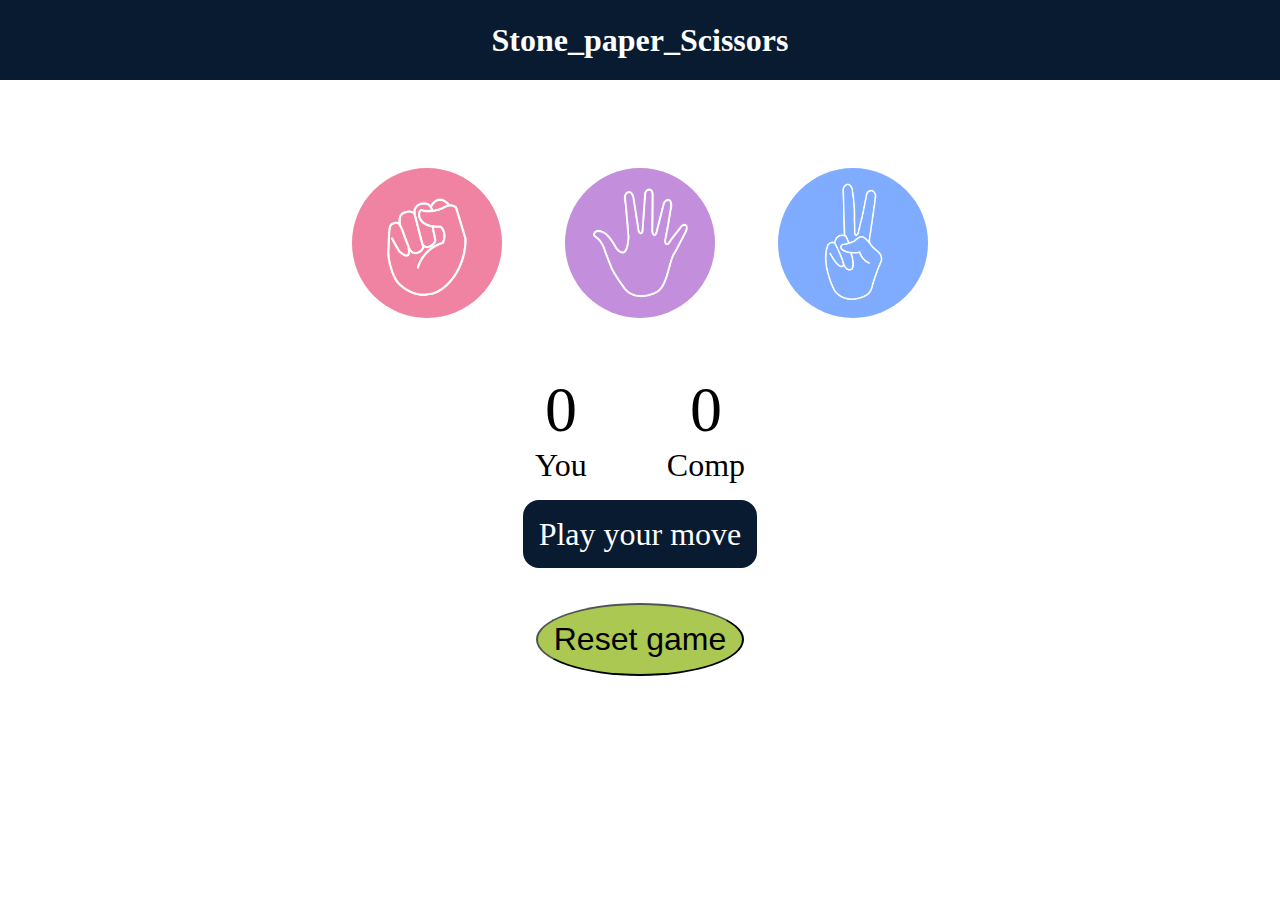
<file: index.html>
<!DOCTYPE html>
<html lang="en">
<head>
    <meta charset="UTF-8">
    <meta name="viewport" content="width=device-width, initial-scale=1.0">
    <title>Stone_paper_scissors</title>
    <link rel="stylesheet" href="style.css">
</head>
<body>
    <h1>Stone_paper_Scissors</h1>
    <div class="choices">
        <div class="choice" id="rock">
            <img src="rock.png"/>
        </div>
        <div class="choice" id="paper">
            <img src="paper.png"/>
        </div>
        <div class="choice" id="scissors">
            <img src="scissors.png"/>
        </div>
    </div>
    <div class="score-board">
        <div class="score">
            <p  id="user-score">0</p>
            <p>You</p>
        </div>
        <div class="score">
            <p id="comp-score">0</p>
            <p>Comp</p>
        </div>
    </div>
    <div class="msg-container">
        <p id="msg">Play your move</p>
    </div>
    <button id="reset-btn">Reset game</button>
    <script src="app.js"></script>
</body>
</html>
</file>
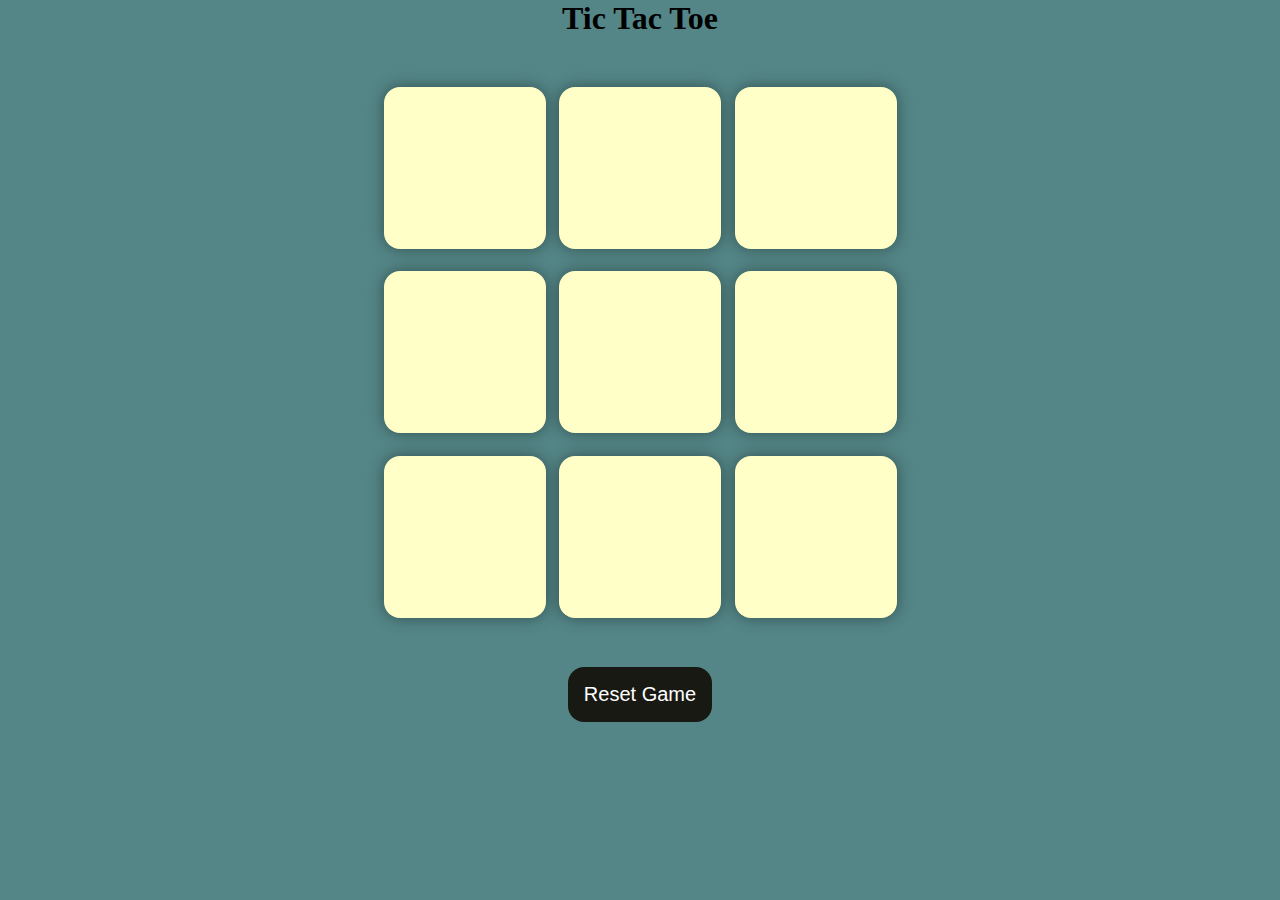
<file: tic_tac_toe/index.html>
<!DOCTYPE html>
<html lang="en">
<head>
    <meta charset="UTF-8">
    <meta name="viewport" content="width=device-width, initial-scale=1.0">
    <title>tic_tac_toe</title>
    <link rel="stylesheet" href="style.css">
</head>
<body>
    <div class="msg-container hide">
        <p id="msg"><strong>Winner</strong></p>
        <button class="new-btn">New Game</button>
    </div>
    <main>
        <h1>Tic Tac Toe</h1>
        <div class="container">
         <div class="game">
            <button class="box"></button>
            <button class="box"></button>
            <button class="box"></button>
            <button class="box"></button>
            <button class="box"></button>
            <button class="box"></button>
            <button class="box"></button>
            <button class="box"></button>
            <button class="box"></button>
         </div>
        </div>
        <button id="reset-btn">Reset Game</button>
    </main>
    <script src="app.js"></script>
</body>
</html>
</file>
<file: style.css>
*{
    margin:0px;
    padding:0px;
    text-align: center;
}
h1 {
    background-color: #081b31 ;
    color: #fff;
    height: 5rem;
    line-height: 5rem;
}
.choice{
    height: 165px;
    width: 165px;
    border-radius: 50%;
    display: flex;
    justify-content: center;
    align-items: center;
}
.choice:hover {
    cursor:pointer;
    background-color: #081b31;

}
img {
    height: 150px;
    width: 150px;
    object-fit: cover;
    border-radius: 50%;
}
.choices{
    display: flex;
    justify-content: center;
    gap: 3rem;
    align-items: center;
    margin-top: 5rem;
}
.score-board {
    display:flex;
    justify-content: center;
    align-items: center;
    font-size: 2rem;
    margin-top: 3rem;
    gap: 5rem;
}
#user-score, #comp-score {
    font-size: 4rem;

}
.msg-container{
    margin-top: 2rem;
}
#msg {
   /* margin-top: 5rem;*/
    background-color:#081b31;
    color:#fff;
    font-size: 2rem;
    display: inline;
    padding: 1rem;
    border-radius: 1rem;
}
#reset-btn{
    margin:50px;
    font-size: 2rem;
    background-color: rgb(171, 200, 83);
    color:black;
    padding: 1rem;
    border-radius: 50%;
}
</file>
<file: tic_tac_toe/style.css>
*{
    margin:0;
    padding:0;
}
body{
    background-color: #548687;
    text-align: center;
}
.container{
    height: 70vh;
    display: flex;
    justify-content: center;
    align-items: center;

}
.game{
    height: 60vmin;
    width:  60vmin;
    display: flex;
    flex-wrap:wrap;
    justify-content: center;
    align-items: center;
    gap:1.5vmin;


}
.box{
    height: 18vmin;
    width: 18vmin;
    border-radius: 1rem;
    border:none;
    box-shadow: 0 0 1rem rgba(0,0,0,0.4);
    font-size: 8vmin;
    color:#b0413e;
    background-color:#ffffc7 ;

}
#reset-btn{
    padding: 1rem;
    font-size: 1.25rem;
    background-color: #191913;
    color:#fff;
    border-radius: 1rem;
    border: none;
}
.new-btn{
    padding: 1rem;
    font-size: 1.25rem;
    background-color: #191913;
    color:#fff;
    border-radius: 1rem;
    border: none;

}
#msg{
    color:#ffffc7;
    font-size: 8vmin;
}
.message-container{
    height : 80vmin;
    display:flex;
    justify-content: center;
    align-items: center;
    flex-wrap: wrap;
    flex-direction: column;
    gap: 4rem
    
}
.hide{
    display:none;

}
</file>
